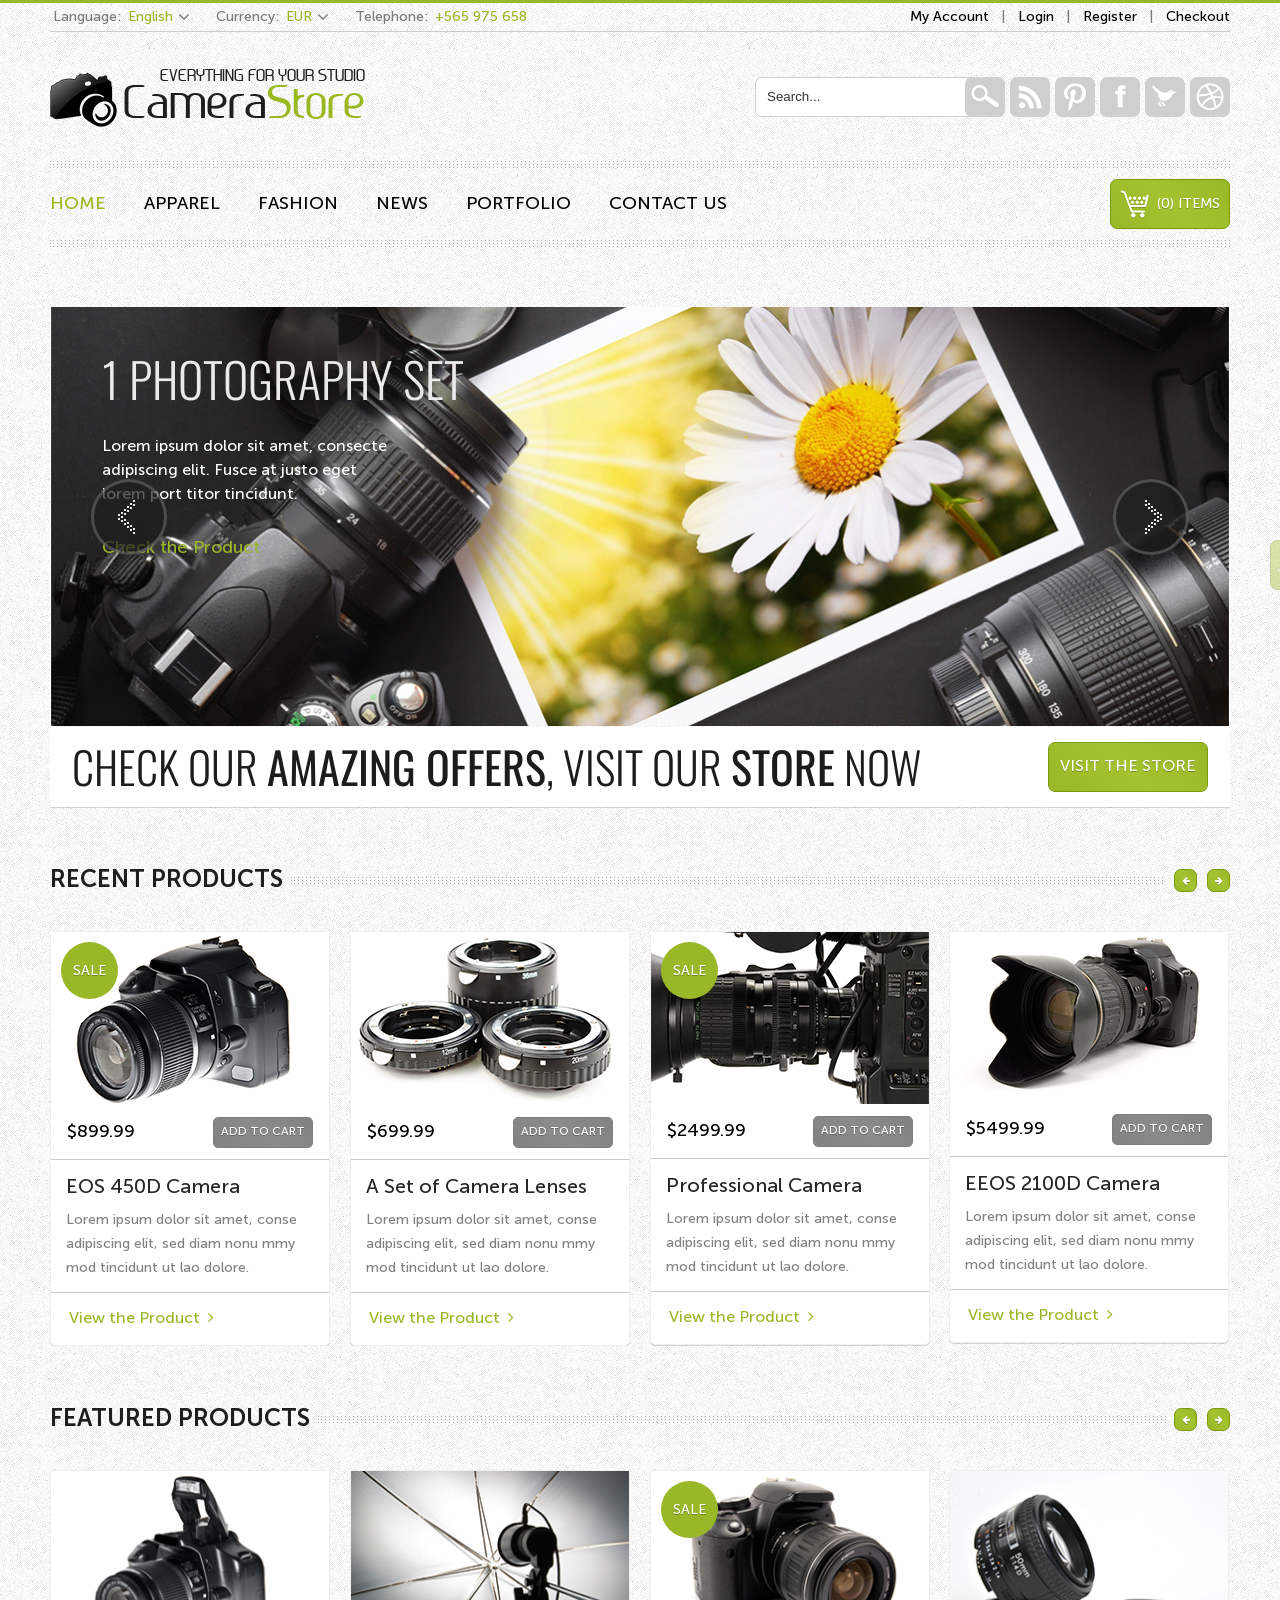
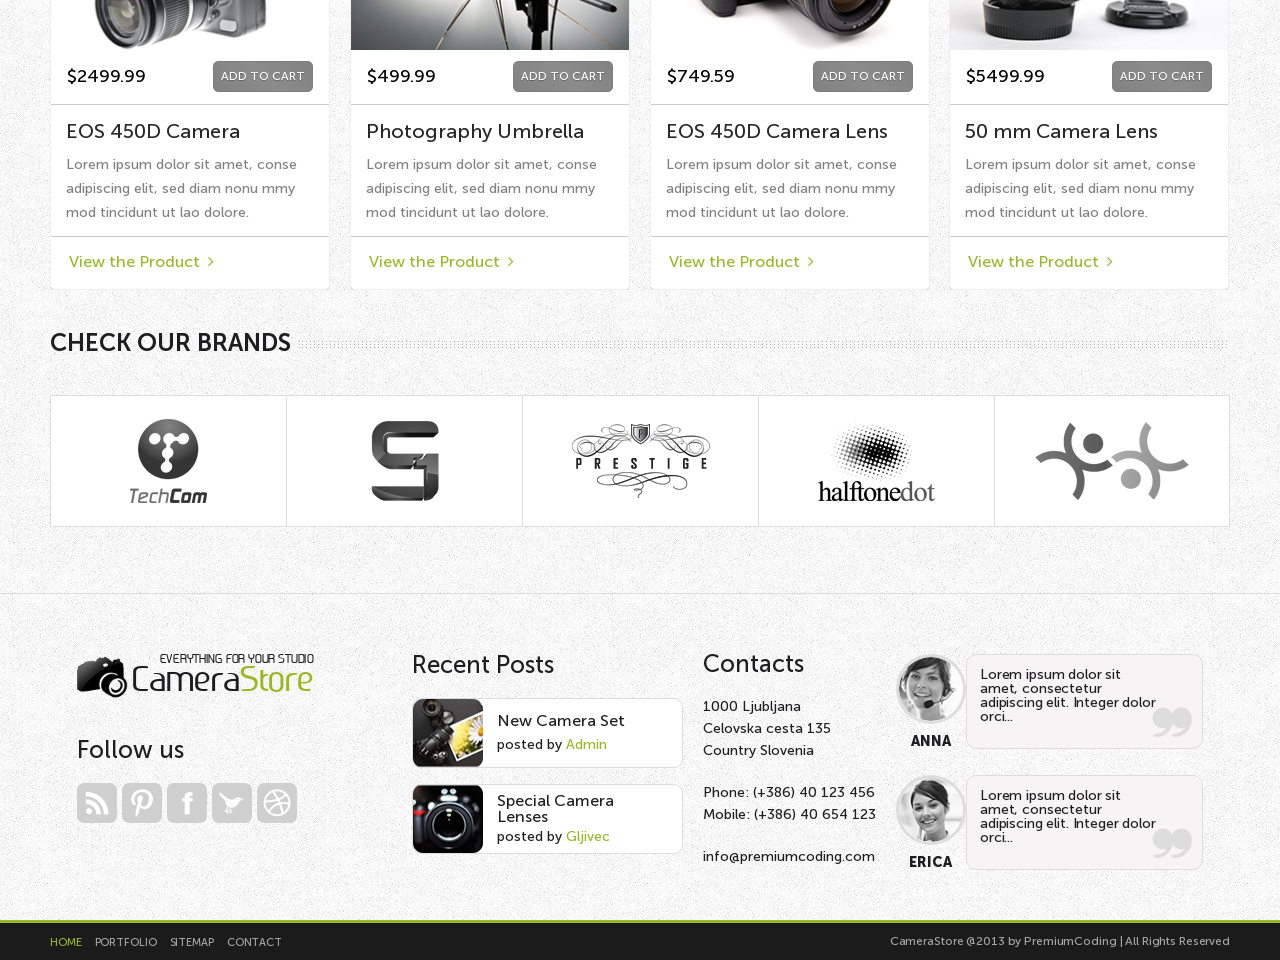
<file: app/index.html>
<!DOCTYPE html>
<html lang="en">
<head>
	<meta charset="UTF-8">
	<title>CAMY</title>

	<link href="https://fonts.googleapis.com/css?family=Oswald:300,400&display=swap" rel="stylesheet">
	<link href="https://fonts.googleapis.com/css?family=Armata&display=swap" rel="stylesheet">
	<link rel="stylesheet" href="https://cdnjs.cloudflare.com/ajax/libs/font-awesome/4.7.0/css/font-awesome.min.css">
	<link rel="stylesheet" href="css/fonts.css">
	<link rel="stylesheet" href="css/normalize.css">
	<link rel="stylesheet" href="css/swiper.css">
	<link rel="stylesheet" href="css/style.css">
	<meta name="viewport" content="width=device-width, initial-scale=1.0, maximum-scale=1.0, user-scalable=1">
</head>
<body>
<a id="go-top" class="btn--green" title="Вверх">
	<img src="img/arrow.png" alt="">
</a>	
<div class="wrapper">
<!-- include('header.html') -->
<header class="header">
	<div class="container">
		<section class="header-login-block">		
			<div class="language-block">
				<div class="block-item"> 
					<div id="language-label" class="item__label">Language:</div>
					<a href="#!" class="block-link">
						<div id="language-total" class="item__total">English</div>
						<div class="arrow-down">&#xf107;</div>
					</a>
				</div>
				<div class="block-item"> 
					<div id="currency-label" class="item__label">Currency:</div>
					<a href="#!" class="block-link">
						<div id="currency-total" class="item__total">EUR</div>
						<div class="arrow-down">&#xf107;</div>
					</a>
				</div>
				<div class="block-item"> 
					<div id="currency-label" class="item__label">Telephone:</div>
					<a href="tel:565975658"><div class="item__total">+565 975 658</div></a>	
				</div>
			</div>  <!-- .language-block ------------->

			<div class="header-login">
				<ul class="login-list">
					<li class="login__item"><a href="#!" class="login__link">My Account</a></li>
					<li class="login__item"><a href="#!" class="login__link">Login</a></li>
					<li class="login__item"><a href="#!" class="login__link">Register</a></li>
					<li class="login__item"><a href="#!" class="login__link">Checkout</a></li>
				</ul>				
			</div> <!-- .header-login --------------->
		</section> <!-- .header-login ------------>

		<section class="header-logo-block">
			<a href="#!" class="header-logo__link">
				<div class="header-logo-item">
					<img src="img/logo-camera.png" alt="">
					<div class="logo-text">
						<div class="logo-text__desc">EVERYTHING FOR YOUR STUDIO</div>
						<div class="logo-text__title">
							<span>Camera</span><span class="color-green">Store</span>
						</div>
					</div>
				</div>
			</a>

			<div class="header-logo-search">
				<form action="#" class="search-block">
					<input autocomplete="off" type="text" name="form[]" data-value="Search..." class="search-block__text input req name">
					<button type="submit" class="search-block__btn social-btn"></button>
				</form>
				<ul class="search-social-list">
					<li class="search-social__item">
						<a href="#!" class="search-social__link social-btn"><img src="img/locial-ico-01.png" alt=""></a>
					</li>
					<li class="search-social__item">
						<a href="#!" class="search-social__link social-btn"><img src="img/locial-ico-02.png" alt=""></a>
					</li>
					<li class="search-social__item">
						<a href="#!" class="search-social__link social-btn"><img src="img/locial-ico-03.png" alt=""></a>
					</li>
					<li class="search-social__item">
						<a href="#!" class="search-social__link social-btn"><img src="img/locial-ico-04.png" alt=""></a>
					</li>
					<li class="search-social__item">
						<a href="#!" class="search-social__link social-btn"><img src="img/locial-ico-05.png" alt=""></a>
					</li>
				</ul>
			</div>	
		</section>

		<section class="header-navigation-row">
			<div class="header-navigation">
				<div class="hr"></div>
				<nav class="navigation-block">
					<ul class="navigation-list">
						<li class="navigation__item active"><a href="#!" class="navigation__link">HOME</a></li>
						<li class="navigation__item"><a href="#!" class="navigation__link">APPAREL</a></li>
						<li class="navigation__item"><a href="#!" class="navigation__link">FASHION</a></li>
						<li class="navigation__item"><a href="#!" class="navigation__link">NEWS</a></li>
						<li class="navigation__item"><a href="#!" class="navigation__link">PORTFOLIO</a></li>
						<li class="navigation__item"><a href="#!" class="navigation__link">CONTACT US</a></li>
					</ul>
					<a href="#!" class="cart-btn btn--green">
						<img src="img/cart-ful.png" alt="">
						<div class="cart-text">
							<div class="cart__total">
								<span>(</span>0<span>)</span>
							</div>
							<span>ITEMS</span>
						</div>
					</a>
				</nav>
				<div class="hr"></div>
			</div>
		</section> <!-- .header-navigation ------->
	</div>	
</header>

<main class="main">
	
	<section class="banner-slider">			
			<div class="slider-side">
				<img class="slider-side-img" src="img/slider-side.png" alt="">	
			</div>
			<!-- slider -->
			<div class="container-slider-banner">
				<a href="#!" class="arrow-slider backward">
					<img src="img/arrow.png" alt="">
				</a>
				<a href="#!" class="arrow-slider forward">
					<img src="img/arrow.png" alt="">
				</a>
				<div class="slider-banner swiper-container">
					<div class="swiper-wrapper">
						<!-- 1 -->
						<div class="swiper-slide">
							<div class="slider-main item-block">
								<img src="img/slider-main.png" class="img-slider" alt="">
								<div class="slider-text">
									<div class="slider__title">1 PHOTOGRAPHY SET</div>
									<div class="slider__desc">
										<p>Lorem ipsum dolor sit amet, consecte adipiscing elit. 
										Fusce at justo eget lorem port titor tincidunt.</p>
									</div>
									<a href="#!" class="slider__link">Check the Product</a>
								</div>
							</div>		
						</div>
						<!--  -->
					</div>	<!-- swiper-wrapper -->
				</div>	<!-- swiper-container -->
			</div>
			<!-- slide end -->
			<div class="slider-side right">
				<img class="slider-side-img" src="img/slider-side.png" alt="">
			</div>	
	</section> <!-- .banner-slider ----------->	

	<div class="container">
		<section class="visit">
			<div class="visit-text">
				CHECK OUR <span>AMAZING OFFERS</span>, VISIT OUR <span>STORE</span> NOW
			</div>
			<a href="#!" class="visit-btn btn--green">VISIT THE STORE</a>
		</section> <!-- .visit -------------------->

		<section class="recent">
			<div class="block-title">
				<div class="title__text">RECENT PRODUCTS</div>
				<div class="hr"></div>
				<div class="control-product">
					<a href="#!" id="recent-backward" class="product-arrow btn--green">&#xf060;</a>
					<a href="#!" id="recent-forward" class="product-arrow btn--green">&#xf061;</a>
				</div>
			</div>
			<!-- slider -->
			<div class="slider-recent product-block swiper-container">
				<div class="swiper-wrapper">
					<!-- 1 -->
					<div class="swiper-slide">
						<div class="product-item item-block sale">
							<div class="sale-label">SALE</div>
							<img src="img/product-01.jpg" alt="" class="product__img">
							<div class="product-price-add">
								<div class="price__current">$899.99</div>
								<a href="#!" class="add-btn">ADD TO CART</a>
							</div>
							<div class="product-text">
								<div class="product__title">EOS 450D Camera</div>
								<div class="product__desc">
									<p>Lorem ipsum dolor sit amet, conse adipiscing elit, sed diam nonu mmy mod tincidunt ut lao dolore.</p>
								</div>
							</div>
							<div class="liew-block">
								<a href="#!" class="liew__link">View the Product<span>&nbsp;&nbsp;&#xf105;</span></a>
							</div>
						</div>
					</div>
					<!-- 2 -->
					<div class="swiper-slide">
						<div class="product-item item-block">
							<div class="sale-label">SALE</div>
							<img src="img/product-02.jpg" alt="" class="product__img">
							<div class="product-price-add">
								<div class="price__current">$699.99</div>
								<a href="#!" class="add-btn">ADD TO CART</a>
							</div>
							<div class="product-text">
								<div class="product__title">A Set of Camera Lenses</div>
								<div class="product__desc">
									<p>Lorem ipsum dolor sit amet, conse adipiscing elit, sed diam nonu mmy mod tincidunt ut lao dolore.</p>
								</div>
							</div>
							<div class="liew-block">
								<a href="#!" class="liew__link">View the Product<span>&nbsp;&nbsp;&#xf105;</span></a>
							</div>
						</div>
					</div>
					<!-- 3 -->
					<div class="swiper-slide">
						<div class="product-item sale item-block">
							<div class="sale-label">SALE</div>
							<img src="img/product-03.jpg" alt="" class="product__img">
							<div class="product-price-add">
								<div class="price__current">$2499.99</div>
								<a href="#!" class="add-btn">ADD TO CART</a>
							</div>
							<div class="product-text">
								<div class="product__title">Professional Camera</div>
								<div class="product__desc">
									<p>Lorem ipsum dolor sit amet, conse adipiscing elit, sed diam nonu mmy mod tincidunt ut lao dolore.</p>
								</div>
							</div>
							<div class="liew-block">
								<a href="#!" class="liew__link">View the Product<span>&nbsp;&nbsp;&#xf105;</span></a>
							</div>
						</div>
					</div>
					<!-- 4 -->
					<div class="swiper-slide">
						<div class="product-item item-block">
							<div class="sale-label">SALE</div>			
							<img src="img/product-04.jpg" alt="" class="product__img">
							<div class="product-price-add">
								<div class="price__current">$5499.99</div>
								<a href="#!" class="add-btn">ADD TO CART</a>
							</div>
							<div class="product-text">
								<div class="product__title">EEOS 2100D Camera</div>
								<div class="product__desc">
									<p>Lorem ipsum dolor sit amet, conse adipiscing elit, sed diam nonu mmy mod tincidunt ut lao dolore.</p>
								</div>
							</div>
							<div class="liew-block">
								<a href="#!" class="liew__link">View the Product<span>&nbsp;&nbsp;&#xf105;</span></a>
							</div>
						</div>
					</div>
					<!--  -->
				</div> <!-- swiper wrapper end -->
			</div> <!-- slider end -->
		</section> <!-- .recent ------------------->

		<section class="featured">
			<div class="block-title">
				<div class="title__text">FEATURED PRODUCTS</div>
				<div class="hr"></div>
				<div class="control-product">
					<a href="#!" id="featured-backward" class="product-arrow btn--green">&#xf060;</a>
					<a href="#!" id="featured-forward" class="product-arrow btn--green">&#xf061;</a>
				</div>
			</div>
			<!-- slider -->
			<div class="slider-featured product-block swiper-container">
				<div class="swiper-wrapper">
					<!-- 1 -->
					<div class="swiper-slide">
						<div class="product-item item-block">
							<div class="sale-label">SALE</div>
							<img src="img/product-05.jpg" alt="" class="product__img">
							<div class="product-price-add">
								<div class="price__current">$2499.99</div>
								<a href="#!" class="add-btn">ADD TO CART</a>
							</div>
							<div class="product-text">
								<div class="product__title">EOS 450D Camera</div>
								<div class="product__desc">
									<p>Lorem ipsum dolor sit amet, conse adipiscing elit, sed diam nonu mmy mod tincidunt ut lao dolore.</p>
								</div>
							</div>
							<div class="liew-block">
								<a href="#!" class="liew__link">View the Product<span>&nbsp;&nbsp;&#xf105;</span></a>
							</div>
						</div>
					</div>
					<!-- 2 -->
					<div class="swiper-slide">
						<div class="product-item item-block">
							<div class="sale-label">SALE</div>
							<img src="img/product-06.jpg" alt="" class="product__img">
							<div class="product-price-add">
								<div class="price__current">$499.99</div>
								<a href="#!" class="add-btn">ADD TO CART</a>
							</div>
							<div class="product-text">
								<div class="product__title">Photography Umbrella</div>
								<div class="product__desc">
									<p>Lorem ipsum dolor sit amet, conse adipiscing elit, sed diam nonu mmy mod tincidunt ut lao dolore.</p>
								</div>
							</div>
							<div class="liew-block">
								<a href="#!" class="liew__link">View the Product<span>&nbsp;&nbsp;&#xf105;</span></a>
							</div>
						</div>
					</div>
					<!-- 3 -->
					<div class="swiper-slide">
						<div class="product-item sale item-block">
							<div class="sale-label">SALE</div>
							<img src="img/product-07.jpg" alt="" class="product__img">
							<div class="product-price-add">
								<div class="price__current">$749.59</div>
								<a href="#!" class="add-btn">ADD TO CART</a>
							</div>
							<div class="product-text">
								<div class="product__title">EOS 450D Camera Lens</div>
								<div class="product__desc">
									<p>Lorem ipsum dolor sit amet, conse adipiscing elit, sed diam nonu mmy mod tincidunt ut lao dolore.</p>
								</div>
							</div>
							<div class="liew-block">
								<a href="#!" class="liew__link">View the Product<span>&nbsp;&nbsp;&#xf105;</span></a>
							</div>
						</div>
					</div>
					<!-- 4 -->
					<div class="swiper-slide">
						<div class="product-item item-block">
							<div class="sale-label">SALE</div>			
							<img src="img/product-08.jpg" alt="" class="product__img">
							<div class="product-price-add">
								<div class="price__current">$5499.99</div>
								<a href="#!" class="add-btn">ADD TO CART</a>
							</div>
							<div class="product-text">
								<div class="product__title">50 mm Camera Lens</div>
								<div class="product__desc">
									<p>Lorem ipsum dolor sit amet, conse adipiscing elit, sed diam nonu mmy mod tincidunt ut lao dolore.</p>
								</div>
							</div>
							<div class="liew-block">
								<a href="#!" class="liew__link">View the Product<span>&nbsp;&nbsp;&#xf105;</span></a>
							</div>
						</div>
					</div>
					<!--  -->
				</div>
			</div>		<!-- slider end -->
		</section> <!-- .featured ----------------->

		<section class="brands">
			<div class="block-title">
				<div class="title__text">CHECK OUR BRANDS</div>
				<div class="hr"></div>
			</div>
			<div class="brands-block">
				<div class="brands-item"><img src="img/brand-01.png" alt=""></div>
				<div class="brands-item"><img src="img/brand-02.png" alt=""></div>
				<div class="brands-item"><img src="img/brand-03.png" alt=""></div>
				<div class="brands-item"><img src="img/brand-04.png" alt=""></div>
				<div class="brands-item"><img src="img/brand-05.png" alt=""></div>
			</div>
		</section> <!-- .brands ------------------->
	</div>
</main>

<footer class="footer">
	<section class="footer-control container">
		<div class="logo-social footer-item">
			<a href="#!" class="header-logo__link scale">
					<div class="header-logo-item">
						<img src="img/logo-camera.png" alt="">
						<div class="logo-text">
							<div class="logo-text__desc">EVERYTHING FOR YOUR STUDIO</div>
							<div class="logo-text__title">
								<span>Camera</span><span class="color-green">Store</span>
							</div>
						</div>
					</div>
			</a>
			<div class="footer-social">
				<div class="footer-block__title">Follow us</div>
				<ul class="search-social-list">
					<li class="search-social__item">
						<a href="#!" class="search-social__link social-btn"><img src="img/locial-ico-01.png" alt=""></a>
					</li>
					<li class="search-social__item">
						<a href="#!" class="search-social__link social-btn"><img src="img/locial-ico-02.png" alt=""></a>
					</li>
					<li class="search-social__item">
						<a href="#!" class="search-social__link social-btn"><img src="img/locial-ico-03.png" alt=""></a>
					</li>
					<li class="search-social__item">
						<a href="#!" class="search-social__link social-btn"><img src="img/locial-ico-04.png" alt=""></a>
					</li>
					<li class="search-social__item">
						<a href="#!" class="search-social__link social-btn"><img src="img/locial-ico-05.png" alt=""></a>
					</li>
				</ul>
			</div>
		</div>
		
		<div class="footer-recent footer-item">
			<div class="footer-block__title">Recent Posts</div>
			<!-- 1 -->
			<a href="#!" class="recent-item">
				<img src="img/recent-01.png" alt="" class="recent__img">
				<div class="recent-text">
					<div class="recent__title">New Camera Set</div>
					<div class="recent__desc">posted by<span>&nbsp;Admin</span></div>
				</div>	
			</a>
			<!-- 2 -->
			<a href="#!" class="recent-item">
				<img src="img/recent-02.png" alt="" class="recent__img">
				<div class="recent-text">
					<div class="recent__title">Special Camera Lenses</div>
					<div class="recent__desc">posted by<span>&nbsp;Gljivec</span></div>
				</div>	
			</a>
		</div>
		
		<div class="footer-contacts footer-item">
			<div class="footer-block__title">Contacts</div>
			<div class="footer-contacts-text">
				<div class="footer__adres">
					<p>
						1000 Ljubljana<br>
						Celovska cesta 135<br>
						Country Slovenia
					</p>
				</div>
				<div class="footer-phone__block">
					<p>
						Phone: (+386) 40 123 456<br>
						Mobile: (+386) 40 654 123
					</p>
				</div>
				<div class="footer__email">
					<p>
						info@premiumcoding.com
					</p>
				</div>
			</div>	
		</div>
		
		<div class="footer-people-say footer-item">
			<!-- <div class="footer-block__title">What People say</div> -->
			<!-- 1 -->
			<div class="say-block">
				<div class="say-block-img">
					<img src="img/say-01.png" alt="" class="say__img">
					<div class="say__name">ANNA</div>
				</div>
				<a href="#!" class="say-text">
					<div class="say__desc">
						<p>
							Lorem ipsum dolor sit amet, consectetur adipiscing elit. Integer dolor orci...
						</p>
					</div>
					<img src="img/quote-ico.png" alt="" class="say__quotes-ico">
				</a>
			</div>
			
			<!-- 2 -->
			<div class="say-block">
				<div class="say-block-img">
					<img src="img/say-02.png" alt="" class="say__img">
					<div class="say__name">ERICA</div>
				</div>
				<a href="#!" class="say-text">
					<div class="say__desc">
						<p>
							Lorem ipsum dolor sit amet, consectetur adipiscing elit. Integer dolor orci...
						</p>
					</div>
					<img src="img/quote-ico.png" alt="" class="say__quotes-ico">
				</a>
			</div>
		</div>
	</section> <!-- .footer-control ---------->
	
	<section class="footer-nav-row">
		<div class="footer-nav container">
			<ul class="footer-menu">
				<li class="footer-menu__item active"><a href="#!" class="footer-menu__link">HOME</a></li>
				<li class="footer-menu__item"><a href="#!" class="footer-menu__link">PORTFOLIO</a></li>
				<li class="footer-menu__item"><a href="#!" class="footer-menu__link">SITEMAP</a></li>
				<li class="footer-menu__item"><a href="#!" class="footer-menu__link">CONTACT</a></li>
			</ul>			
			<div class="footer-copyright">CameraStore @2013 by PremiumCoding | All Rights Reserved</div>
		</div>
	</section> <!-- .footer-nav -------------->

</footer>
</div>

<script src="js/jquery-3.4.1.js"></script>
<script src="js/swiper.min.js"></script>
<script src="js/custom.js"></script>
</body>
</html>
</file>
<file: app/css/fonts.css>
@font-face {
  font-family: "Ageone";
  src: url("../fonts/Ageone.eot"); /* IE9 Compat Modes */
  src: url("../fonts/Ageone.eot?#iefix") format("embedded-opentype"), /* IE6-IE8 */
    url("../fonts/Ageone.svg") format("svg"), /* Legacy iOS */
    url("../fonts/Ageone.ttf") format("truetype"), /* Safari, Android, iOS */
    url("../fonts/Ageone.woff") format("woff"); /* Modern Browsers */
  font-weight: normal;
  font-style: normal;
}
@font-face {
  font-family: "MuseoSans-500";
  src: url("../fonts/MuseoSans-500.eot"); /* IE9 Compat Modes */
  src: url("../fonts/MuseoSans-500.eot?#iefix") format("embedded-opentype"), /* IE6-IE8 */
    url("../fonts/MuseoSans-500.svg") format("svg"), /* Legacy iOS */
    url("../fonts/MuseoSans-500.ttf") format("truetype"), /* Safari, Android, iOS */
    url("../fonts/MuseoSans-500.woff") format("woff"); /* Modern Browsers */
  font-weight: normal;
  font-style: normal;
}
@font-face {
  font-family: "MuseoSans-700";
  src: url("../fonts/MuseoSans-700.eot"); /* IE9 Compat Modes */
  src: url("../fonts/MuseoSans-700.eot?#iefix") format("embedded-opentype"), /* IE6-IE8 */
    url("../fonts/MuseoSans-700.svg") format("svg"), /* Legacy iOS */
    url("../fonts/MuseoSans-700.ttf") format("truetype"), /* Safari, Android, iOS */
    url("../fonts/MuseoSans-700.woff") format("woff"); /* Modern Browsers */
  font-weight: normal;
  font-style: normal;
}
@font-face {
  font-family: "MuseoSans-900";
  src: url("../fonts/MuseoSans-900.eot"); /* IE9 Compat Modes */
  src: url("../fonts/MuseoSans-900.eot?#iefix") format("embedded-opentype"), /* IE6-IE8 */
    url("../fonts/MuseoSans-900.svg") format("svg"), /* Legacy iOS */
    url("../fonts/MuseoSans-900.ttf") format("truetype"), /* Safari, Android, iOS */
    url("../fonts/MuseoSans-900.woff") format("woff"); /* Modern Browsers */
  font-weight: normal;
  font-style: normal;
}
</file>
<file: app/css/style.css>
@charset "UTF-8";

html {
  font-size: 1px;
}

.wrapper {
  display: -webkit-box;
  display: -ms-flexbox;
  display: flex;
  overflow: hidden;
  -webkit-box-orient: vertical;
  -webkit-box-direction: normal;
  -ms-flex-direction: column;
  flex-direction: column;
  min-height: 100%;
  background-image: -webkit-gradient(linear, left bottom, left top, from(rgba(255, 255, 255, 0.3)), to(rgba(255, 255, 255, 0.3))), url(../img/background.png);
  background-image: -o-linear-gradient(bottom, rgba(255, 255, 255, 0.3), rgba(255, 255, 255, 0.3)), url(../img/background.png);
  background-image: linear-gradient(to top, rgba(255, 255, 255, 0.3), rgba(255, 255, 255, 0.3)), url(../img/background.png);
}

.container {
  margin: 0 auto;
  padding: 0 20px;
  min-width: 900px;
  max-width: 1220px;
  width: 100%;
}

/*Кнопка вверх*/

#go-top {
  position: fixed;
  right: calc((100vw - 1100px) / 2 - 80px - 50px);
  bottom: calc(40vh - 50px);
  display: none;
  padding-top: 5px;
  padding-left: 15px;
  width: 50px;
  height: 50px;
  cursor: pointer;
}

#go-top img {
  display: block;
  -webkit-transform: rotate(90deg);
  -ms-transform: rotate(90deg);
  transform: rotate(90deg);
}

.btn--green {
  display: -webkit-box;
  display: -ms-flexbox;
  display: flex;
  -webkit-box-align: center;
  -ms-flex-align: center;
  align-items: center;
  -webkit-box-pack: center;
  -ms-flex-pack: center;
  justify-content: center;
  border: 1px solid #7a9a0b;
  border-radius: 7px;
  background-image: -o-linear-gradient(45deg, #98b827 0%, #a3c330 50%, #98b827 100%);
  background-image: linear-gradient(45deg, #98b827 0%, #a3c330 50%, #98b827 100%);
  text-shadow: 0 1px 0 rgba(0, 0, 0, 0.25);
  color: #fff;
}

/*========== HEADER ================*/

.header {
  border-top: 3px solid #98b827;
}

/*---------- header-login ----------*/

.header-login-block {
  display: -webkit-box;
  display: -ms-flexbox;
  display: flex;
  -webkit-box-align: center;
  -ms-flex-align: center;
  align-items: center;
  -webkit-box-pack: justify;
  -ms-flex-pack: justify;
  justify-content: space-between;
}

.language-block {
  display: -webkit-box;
  display: -ms-flexbox;
  display: flex;
  -webkit-box-flex: 0;
  -ms-flex: 0 1 500px;
  flex: 0 1 500px;
  height: 28px;
  line-height: 14px;
  font-weight: 400;
  font-size: 14px;
  font-family: 'MuseoSans-500';
}

.block-item {
  display: -webkit-box;
  display: -ms-flexbox;
  display: flex;
  -ms-flex-item-align: center;
  align-self: center;
  -webkit-box-flex: 1;
  -ms-flex: 1 1 auto;
  flex: 1 1 auto;
}

.block-item * {
  padding: 0 2.5px;
}

.item__label {
  color: #797979;
}

.block-link {
  display: -webkit-box;
  display: -ms-flexbox;
  display: flex;
}

.item__total {
  white-space: nowrap;
  color: #98b827;
}

.arrow-down {
  display: block;
  color: #797979;
  font-size: 18px;
  font-family: 'FontAwesome';
}

/*---------------*/

.header-login {
  display: -webkit-box;
  display: -ms-flexbox;
  display: flex;
  -webkit-box-align: center;
  -ms-flex-align: center;
  align-items: center;
  -webkit-box-flex: 0;
  -ms-flex: 0 1 auto;
  flex: 0 1 auto;
  height: 28px;
}

.login-list {
  display: -webkit-box;
  display: -ms-flexbox;
  display: flex;
}

.login__item {
  white-space: nowrap;
  color: #797979;
  line-height: 14px;
  font-weight: 400;
  font-size: 14px;
  font-family: 'MuseoSans-500', sans-serif;
}

.login__item:not(:last-child) {
  margin-right: 12px;
}

.login__item:not(:last-child) a {
  margin-right: 12px;
}

.login__item:not(:last-child):after {
  content: '|';
}

.login__link:hover {
  color: #98b827;
}

/*---------- section header-logo ----------*/

.header-logo-block {
  display: -webkit-box;
  display: -ms-flexbox;
  display: flex;
  -webkit-box-align: center;
  -ms-flex-align: center;
  align-items: center;
  -webkit-box-pack: justify;
  -ms-flex-pack: justify;
  justify-content: space-between;
  height: 130px;
  border-top: 1px solid #ccc;
}

.header-logo__link {
  display: block;
  width: 315px;
  height: 55px;
}

.header-logo-item {
  display: -webkit-box;
  display: -ms-flexbox;
  display: flex;
  -webkit-box-align: center;
  -ms-flex-align: center;
  align-items: center;
  -webkit-box-pack: justify;
  -ms-flex-pack: justify;
  justify-content: space-between;
}

.logo-text__desc {
  text-align: right;
  text-transform: uppercase;
  color: #1e1e20;
  font-weight: 400;
  font-size: 16px;
  font-family: 'Ageone', sans-serif;
}

.logo-text__title span {
  color: #1e1e20;
  font-weight: 400;
  font-size: 44px;
  font-family: 'Ageone', sans-serif;
}

.logo-text__title span.color-green {
  color: #9ab920;
}

/*---------- header-logo-search ----------*/

.header-logo-search {
  display: -webkit-box;
  display: -ms-flexbox;
  display: flex;
}

.search-block {
  position: relative;
  display: -webkit-box;
  display: -ms-flexbox;
  display: flex;
  margin-right: 5px;
}

.search-block__text {
  padding-right: 51px;
  padding-left: 11px;
  width: 250px;
  height: 40px;
  border: 1px solid #cfcfcf;
  border-radius: 7px;
  background-color: #fff;
}

.search-block__text.err {
  border: 1px solid red;
}

.search-block__text.focus {
  border: 1px solid #9ab920;
}

.search-block__btn {
  position: absolute;
  right: 0;
  display: -webkit-box;
  display: -ms-flexbox;
  display: flex;
  -webkit-box-align: center;
  -ms-flex-align: center;
  align-items: center;
  -webkit-box-pack: center;
  -ms-flex-pack: center;
  justify-content: center;
  outline: none;
  border: none;
  background: url(../img/searchIcon.png) no-repeat center 7px;
}

.social-btn {
  width: 40px;
  height: 40px;
  border-radius: 7px;
  background-color: #cfcfcf;
}

.search-ico {
  position: absolute;
  right: 0;
  z-index: 1;
}

.search-social-list {
  display: -webkit-box;
  display: -ms-flexbox;
  display: flex;
}

.search-social__item:not(:last-child) {
  margin-right: 5px;
}

.search-social__link {
  display: -webkit-box;
  display: -ms-flexbox;
  display: flex;
  -webkit-box-align: center;
  -ms-flex-align: center;
  align-items: center;
  -webkit-box-pack: center;
  -ms-flex-pack: center;
  justify-content: center;
}

/*-- section  header-navigation ----------*/

.header-navigation-row {
  margin-bottom: 60rem;
  background-image: -webkit-gradient(linear, left bottom, left top, from(rgba(255, 255, 255, 0.3)), to(rgba(255, 255, 255, 0.3))), url(../img/background.png);
  background-image: -o-linear-gradient(bottom, rgba(255, 255, 255, 0.3), rgba(255, 255, 255, 0.3)), url(../img/background.png);
  background-image: linear-gradient(to top, rgba(255, 255, 255, 0.3), rgba(255, 255, 255, 0.3)), url(../img/background.png);
}

.header-navigation {
  display: -webkit-box;
  display: -ms-flexbox;
  display: flex;
  -webkit-box-orient: vertical;
  -webkit-box-direction: normal;
  -ms-flex-direction: column;
  flex-direction: column;
  -webkit-box-pack: justify;
  -ms-flex-pack: justify;
  justify-content: space-between;
  height: 86px;
}

.hr {
  height: 7px;
  background: url(../img/hr.png) repeat-x;
}

.navigation-block {
  display: -webkit-box;
  display: -ms-flexbox;
  display: flex;
  -webkit-box-align: center;
  -ms-flex-align: center;
  align-items: center;
  -webkit-box-pack: justify;
  -ms-flex-pack: justify;
  justify-content: space-between;
}

.navigation-list {
  display: -webkit-box;
  display: -ms-flexbox;
  display: flex;
}

.navigation__item:not(:last-child) {
  margin-right: 38px;
}

.navigation__item {
  text-transform: uppercase;
  color: #000;
  font-weight: 400;
  font-size: 18px;
  font-family: 'MuseoSans-500', sans-serif;
}

.navigation__item.active a,
.navigation__item a:hover {
  color: #9ab920;
}

.cart-btn {
  -webkit-box-pack: space-evenly;
  -ms-flex-pack: space-evenly;
  justify-content: space-evenly;
  width: 120px;
  height: 50px;
}

/*---------- cart ----------*/

.cart-text {
  display: -webkit-box;
  display: -ms-flexbox;
  display: flex;
  text-transform: uppercase;
  /*----view----*/
  text-shadow: 0 1px 0 rgba(0, 0, 0, 0.25);
  color: #fff;
  font-weight: 400;
  font-size: 14px;
  font-family: 'MuseoSans-500', sans-serif;
}

.cart__total {
  margin-right: 4px;
}

/*========== MAIN ==================*/

.main {
  padding-bottom: 80px;
  background-image: -webkit-gradient(linear, left bottom, left top, from(rgba(255, 255, 255, 0.3)), to(rgba(255, 255, 255, 0.3))), url(../img/background.png);
  background-image: -o-linear-gradient(bottom, rgba(255, 255, 255, 0.3), rgba(255, 255, 255, 0.3)), url(../img/background.png);
  background-image: linear-gradient(to top, rgba(255, 255, 255, 0.3), rgba(255, 255, 255, 0.3)), url(../img/background.png);
}

/*---------- section slider ----------*/

.banner-slider {
  display: -webkit-box;
  display: -ms-flexbox;
  display: flex;
  -webkit-box-pack: center;
  -ms-flex-pack: center;
  justify-content: center;
  margin: 0 auto;
  max-width: 1780px;
  max-height: 420px;
}

.container-slider-banner {
  position: relative;
  -webkit-box-flex: 0;
  -ms-flex: none;
  flex: none;
  margin: 0 auto;
  min-width: 900px;
  max-width: 1180px;
  width: 100%;
  border-right: 1px solid #fff;
  border-left: 1px solid #fff;
}

.slider-main {
  position: relative;
  z-index: 1;
  display: inline-block;
}

.img-slider {
  display: block;
  width: 100%;
  height: auto;
}

.slider-side {
  z-index: 0;
  overflow-x: hidden;
  max-width: 300px;
  height: 100%;
  border-right: 1px solid #f6f6f6;
}

.slider-side.right {
  border-left: 1px solid #f6f6f6;
}

.slider-side.right .slider-side-img {
  -webkit-transform: scale(-1, 1);
  -ms-transform: scale(-1, 1);
  transform: scale(-1, 1);
}

/*---------- arrow-slider ----------*/

.arrow-slider {
  position: absolute;
  top: 50%;
  z-index: 3;
  display: -webkit-box;
  display: -ms-flexbox;
  display: flex;
  -webkit-box-align: center;
  -ms-flex-align: center;
  align-items: center;
  -webkit-box-pack: center;
  -ms-flex-pack: center;
  justify-content: center;
  padding-right: 5px;
  width: 76px;
  height: 76px;
  border: 3px solid rgba(255, 255, 255, 0.2);
  border-radius: 50%;
  background-color: rgba(30, 30, 32, 0.7);
}

.backward {
  left: -8vw;
  -webkit-transform: translateY(-50%);
  -ms-transform: translateY(-50%);
  transform: translateY(-50%);
}

.forward {
  right: -8vw;
  -webkit-transform: scale(-1) translateY(50%);
  -ms-transform: scale(-1) translateY(50%);
  transform: scale(-1) translateY(50%);
}

/*---------- slider-text ----------*/

.slider-text {
  position: absolute;
  top: 48px;
  left: 51px;
}

.slider-text *:not(:last-child) {
  margin-bottom: 32px;
}

.slider__title {
  text-transform: uppercase;
  color: #eaeaea;
  font-weight: 300;
  font-size: 48px;
  font-family: 'Oswald', sans-serif;
}

.slider__desc {
  width: 300px;
  color: #fff;
  line-height: 24px;
  font-weight: 400;
  font-size: 16px;
  font-family: 'MuseoSans-500', sans-serif;
}

.slider__link {
  color: #98b827;
  font-weight: 400;
  font-size: 18px;
  font-family: 'MuseoSans-500', sans-serif;
}

/*---------- section visi ----------*/

.visit {
  display: -webkit-box;
  display: -ms-flexbox;
  display: flex;
  -webkit-box-align: center;
  -ms-flex-align: center;
  align-items: center;
  -webkit-box-pack: justify;
  -ms-flex-pack: justify;
  justify-content: space-between;
  margin-bottom: 50rem;
  padding: 0 22px;
  width: 100%;
  height: 80px;
  background-color: #fff;
  -webkit-box-shadow: 0 1px 0 rgba(0, 0, 0, 0.15);
  box-shadow: 0 1px 0 rgba(0, 0, 0, 0.15);
}

.visit-text {
  text-transform: uppercase;
  color: #1c1c1c;
  font-weight: 300;
  font-size: 44rem;
  font-family: 'Oswald', sans-serif;
  font-family: 'Oswald', sans-serif;
}

.visit-text span {
  font-weight: 400;
}

.visit-btn {
  width: 160px;
  height: 50px;
  text-transform: uppercase;
  font-weight: 400;
  font-size: 16px;
  font-family: 'MuseoSans-500', sans-serif;
}

/*---------- section recent ----------*/

.recent {
  margin-bottom: 50rem;
  max-height: 495px;
}

.block-title {
  display: -webkit-box;
  display: -ms-flexbox;
  display: flex;
  -webkit-box-align: center;
  -ms-flex-align: center;
  align-items: center;
  -webkit-box-pack: justify;
  -ms-flex-pack: justify;
  justify-content: space-between;
  margin-bottom: 28px;
  height: 46px;
}

.title__text {
  text-transform: uppercase;
  color: #1e1e20;
  font-weight: 400;
  font-size: 24px;
  font-family: 'MuseoSans-700', sans-serif;
}

.recent .hr {
  -webkit-box-flex: 1;
  -ms-flex: 1;
  flex: 1;
  margin: 0 8px;
}

.control-product {
  display: -webkit-box;
  display: -ms-flexbox;
  display: flex;
  -webkit-box-align: center;
  -ms-flex-align: center;
  align-items: center;
  -webkit-box-pack: justify;
  -ms-flex-pack: justify;
  justify-content: space-between;
}

.product-arrow {
  width: 23px;
  height: 23px;
  color: #fff;
  font-size: 9px;
  font-family: 'FontAwesome';
}

.product-arrow:not(:last-child) {
  margin-right: 10px;
}

/*---------- product-block ----------*/

.product-block {
  display: -webkit-box;
  display: -ms-flexbox;
  display: flex;
  -webkit-box-pack: justify;
  -ms-flex-pack: justify;
  justify-content: space-between;
  height: 100%;
}

.product-item {
  position: relative;
  display: -webkit-box;
  display: -ms-flexbox;
  display: flex;
  -webkit-box-orient: vertical;
  -webkit-box-direction: normal;
  -ms-flex-direction: column;
  flex-direction: column;
  -webkit-box-pack: end;
  -ms-flex-pack: end;
  justify-content: flex-end;
  max-width: 280px;
  max-height: 420px;
  border: 1px solid #efefef;
  border-radius: 5px;
  background-color: #fff;
  -webkit-box-shadow: 0 1px 0 rgba(0, 0, 0, 0.15);
  box-shadow: 0 1px 0 rgba(0, 0, 0, 0.15);
}

.product__img {
  display: block;
  width: 100%;
  height: auto;
}

.product-price-add {
  display: -webkit-box;
  display: -ms-flexbox;
  display: flex;
  -webkit-box-align: center;
  -ms-flex-align: center;
  align-items: center;
  -webkit-box-pack: justify;
  -ms-flex-pack: justify;
  justify-content: space-between;
  padding: 0 16px;
  height: 55px;
  border-bottom: 1px solid #ccc;
}

.price__current {
  color: #000;
  font-weight: 400;
  font-size: 18px;
  font-family: 'MuseoSans-500', sans-serif;
}

.add-btn {
  display: -webkit-box;
  display: -ms-flexbox;
  display: flex;
  -webkit-box-align: center;
  -ms-flex-align: center;
  align-items: center;
  -webkit-box-pack: center;
  -ms-flex-pack: center;
  justify-content: center;
  width: 100px;
  height: 31px;
  border: 1px solid #807e7e;
  border-radius: 5px;
  background-image: -o-linear-gradient(45deg, #828282 0%, #8b8b8b 50%, #828282 100%);
  background-image: linear-gradient(45deg, #828282 0%, #8b8b8b 50%, #828282 100%);
  text-transform: uppercase;
  /*----view----*/
  text-shadow: 0 1px 0 rgba(0, 0, 0, 0.25);
  color: #fff;
  font-weight: 400;
  font-size: 12px;
  font-family: 'MuseoSans-500', sans-serif;
}

.product-text {
  overflow: hidden;
  padding: 18px 15px 0;
  height: 133px;
  border-bottom: 1px solid #ccc;
}

.product__title {
  margin-bottom: 10px;
  color: #282828;
  font-weight: 400;
  font-size: 20rem;
  font-family: 'MuseoSans-500', sans-serif;
}

.product__desc {
  color: #808080;
  line-height: 24rem;
  font-weight: 400;
  font-size: 14px;
  font-family: 'MuseoSans-500', sans-serif;
}

.liew-block {
  display: -webkit-box;
  display: -ms-flexbox;
  display: flex;
  -webkit-box-align: center;
  -ms-flex-align: center;
  align-items: center;
  padding: 0 18px;
  height: 52px;
}

.liew__link {
  color: #98b827;
  line-height: 23.98px;
  font-weight: 400;
  font-size: 16px;
  font-family: 'MuseoSans-500', sans-serif;
}

.liew__link span {
  font-family: 'FontAwesome';
}

.sale-label {
  position: absolute;
  top: 10px;
  left: 10px;
  display: none;
  width: 57px;
  height: 57px;
  border-radius: 50%;
  background-color: #98b827;
  text-transform: uppercase;
  /*----view----*/
  text-shadow: 0 1px 0 rgba(0, 0, 0, 0.25);
  color: #fff;
  font-weight: 400;
  font-size: 14px;
  font-family: 'MuseoSans-500', sans-serif;
}

.product-item.sale .sale-label {
  display: -webkit-box;
  display: -ms-flexbox;
  display: flex;
  -webkit-box-align: center;
  -ms-flex-align: center;
  align-items: center;
  -webkit-box-pack: center;
  -ms-flex-pack: center;
  justify-content: center;
}

/*---------- section featured ----------*/

.featured {
  margin-bottom: 50rem;
  max-height: 475px;
}

.featured .hr {
  -webkit-box-flex: 1;
  -ms-flex: 1;
  flex: 1;
  margin: 0 8px;
}

/*---------- section brands ----------*/

.brands {
  margin-bottom: 60px;
  height: 132px;
}

.brands .hr {
  -webkit-box-flex: 1;
  -ms-flex: 1;
  flex: 1;
  margin-left: 8px;
}

.brands-block {
  display: -webkit-box;
  display: -ms-flexbox;
  display: flex;
  height: 100%;
}

.brands-item {
  display: -webkit-box;
  display: -ms-flexbox;
  display: flex;
  -webkit-box-align: center;
  -ms-flex-align: center;
  align-items: center;
  -webkit-box-pack: center;
  -ms-flex-pack: center;
  justify-content: center;
  width: 237px;
  height: 100%;
  border: 1px solid #dedede;
  background-color: #fff;
}

.brands-item:not(:last-child) {
  border-right: none;
}

/*========== FOOTER ================*/

/*---------- section footer-control ----------*/

.footer {
  border-top: 1px solid #ddd;
}

.footer-control {
  display: -webkit-box;
  display: -ms-flexbox;
  display: flex;
  -ms-flex-wrap: wrap;
  flex-wrap: wrap;
  -webkit-box-pack: center;
  -ms-flex-pack: center;
  justify-content: center;
  padding-bottom: 50rem;
}

.footer-item {
  margin-top: 60rem;
}

.footer-item:not(:last-child) {
  margin-right: 20px;
}

.logo-social {
  display: -webkit-box;
  display: -ms-flexbox;
  display: flex;
  -webkit-box-align: left;
  -ms-flex-align: left;
  align-items: left;
  -webkit-box-orient: vertical;
  -webkit-box-direction: normal;
  -ms-flex-direction: column;
  flex-direction: column;
}

.scale {
  margin-bottom: 30px;
  -webkit-transform: scale(0.75);
  -ms-transform: scale(0.75);
  transform: scale(0.75);
  -webkit-transform-origin: 0 0;
  -ms-transform-origin: 0 0;
  transform-origin: 0 0;
}

.footer-block__title {
  margin-bottom: 20px;
  color: #1e1e20;
  font-weight: 400;
  font-size: 24px;
  font-family: 'MuseoSans-500', sans-serif;
}

/*---------- footer-recent ----------*/

.footer-recent {
  display: -webkit-box;
  display: -ms-flexbox;
  display: flex;
  -webkit-box-orient: vertical;
  -webkit-box-direction: normal;
  -ms-flex-direction: column;
  flex-direction: column;
}

.recent-item {
  display: -webkit-box;
  display: -ms-flexbox;
  display: flex;
  margin-bottom: 16px;
  height: 70px;
  border: 1px solid #ddd;
  border-radius: 9px;
  background-color: #fff;
}

.recent-text {
  display: -webkit-box;
  display: -ms-flexbox;
  display: flex;
  -webkit-box-align: left;
  -ms-flex-align: left;
  align-items: left;
  -webkit-box-orient: vertical;
  -webkit-box-direction: normal;
  -ms-flex-direction: column;
  flex-direction: column;
  -webkit-box-pack: space-evenly;
  -ms-flex-pack: space-evenly;
  justify-content: space-evenly;
  padding: 6px 14px;
}

.recent__title {
  color: #1e1e20;
  font-weight: 400;
  font-size: 16px;
  font-family: 'MuseoSans-500', sans-serif;
}

.recent__desc {
  color: #1e1e20;
  font-weight: 400;
  font-size: 14px;
  font-family: 'MuseoSans-500', sans-serif;
}

.recent__desc span {
  color: #98b827;
}

/*---------- footer-contact ----------*/

.footer-contacts {
  color: #1e1e20;
  line-height: 22px;
  font-weight: 400;
  font-size: 14px;
  font-family: 'MuseoSans-500', sans-serif;
}

.footer-contacts-text *:not(:last-child) {
  margin-bottom: 20px;
}

/*---------- footer-people-say ----------*/

.footer-people-say {
  position: relative;
  display: -webkit-box;
  display: -ms-flexbox;
  display: flex;
  -webkit-box-orient: vertical;
  -webkit-box-direction: normal;
  -ms-flex-direction: column;
  flex-direction: column;
  -ms-flex-wrap: wrap;
  flex-wrap: wrap;
  -webkit-box-pack: justify;
  -ms-flex-pack: justify;
  justify-content: space-between;
}

.say-block {
  display: -webkit-box;
  display: -ms-flexbox;
  display: flex;
  -webkit-box-pack: justify;
  -ms-flex-pack: justify;
  justify-content: space-between;
}

.say-block-img {
  display: -webkit-box;
  display: -ms-flexbox;
  display: flex;
  -webkit-box-align: center;
  -ms-flex-align: center;
  align-items: center;
  -webkit-box-orient: vertical;
  -webkit-box-direction: normal;
  -ms-flex-direction: column;
  flex-direction: column;
  -webkit-box-pack: justify;
  -ms-flex-pack: justify;
  justify-content: space-between;
}

.say__img {
  width: 70px;
  height: 70px;
  border: 3px solid #ddd;
  border-radius: 50%;
}

.say__name {
  text-transform: uppercase;
  color: #1e1e20;
  font-weight: 400;
  font-size: 14px;
  font-family: 'MuseoSans-900', sans-serif;
}

.say-text {
  position: relative;
  padding: 13px 40px 0 13px;
  width: 237px;
  height: 95px;
  border: 1px solid #ddd;
  border-radius: 10px;
  background-color: #f6f4f4;
}

.say__desc {
  letter-spacing: -.14px;
  color: #1e1e20;
  font-weight: 400;
  font-size: 14px;
  font-family: 'MuseoSans-500', sans-serif;
}

.say__quotes-ico {
  position: absolute;
  right: 10px;
  bottom: 10px;
  display: block;
}

/*---------- section footer-nav ----------*/

.footer-nav-row {
  height: 40px;
  border-top: 3px solid #98b827;
  background-color: #1b1b1b;
}

.footer-nav {
  display: -webkit-box;
  display: -ms-flexbox;
  display: flex;
  -webkit-box-align: center;
  -ms-flex-align: center;
  align-items: center;
  -webkit-box-pack: justify;
  -ms-flex-pack: justify;
  justify-content: space-between;
  height: 100%;
}

.footer-menu {
  display: -webkit-box;
  display: -ms-flexbox;
  display: flex;
}

.footer-menu__item:not(:last-child) {
  margin-right: 13px;
}

.footer-menu__link {
  text-transform: uppercase;
  letter-spacing: -.11px;
  color: #a6a6a6;
  font-weight: 400;
  font-size: 11px;
  font-family: 'MuseoSans-500', sans-serif;
}

.footer-menu__item.active a,
.footer-menu__link:hover {
  color: #98b827;
}

.footer-copyright {
  letter-spacing: -.12px;
  color: #a6a6a6;
  font-weight: 400;
  font-size: 12px;
  font-family: 'MuseoSans-500', sans-serif;
}

@media (min-width: 1799px) {
  .backward {
    left: -160px;
  }

  .forward {
    right: -160px;
  }
}

@media (max-width: 1400px) {
  #go-top {
    display: none;
  }

  .slider-side {
    display: none;
  }

  .backward {
    left: 40px;
  }

  .forward {
    right: 40px;
  }
}

@media (max-width: 1199px) {
  html {
    font-size: .8px;
  }

  .navigation__item:not(:last-child) {
    margin-right: 20px;
  }

  .arrow-slider {
    width: 50px;
    height: 50px;
  }

  .arrow-slider img {
    -webkit-transform: scale(0.75);
    -ms-transform: scale(0.75);
    transform: scale(0.75);
  }

  .product-arrow {
    width: 30px;
    height: 30px;
    font-size: 10px;
  }

  .product-price-add {
    padding: 0 10px;
  }

  .product-text {
    padding: 10px 10px 0;
  }

  .footer-item:not(:last-child) {
    margin-right: 40rem;
  }

  .footer-people-say {
    -webkit-box-orient: horizontal;
    -webkit-box-direction: normal;
    -ms-flex-direction: row;
    flex-direction: row;
  }

  .say-block:not(:last-child) {
    margin-right: 40px;
  }
}

@media (max-width: 899px) {
  html {
    font-size: .7px;
  }

  .language-block {
    -webkit-box-flex: 0;
    -ms-flex: 0 1 400px;
    flex: 0 1 400px;
  }

  .header-logo-block {
    height: 100px;
  }
}
</file>
